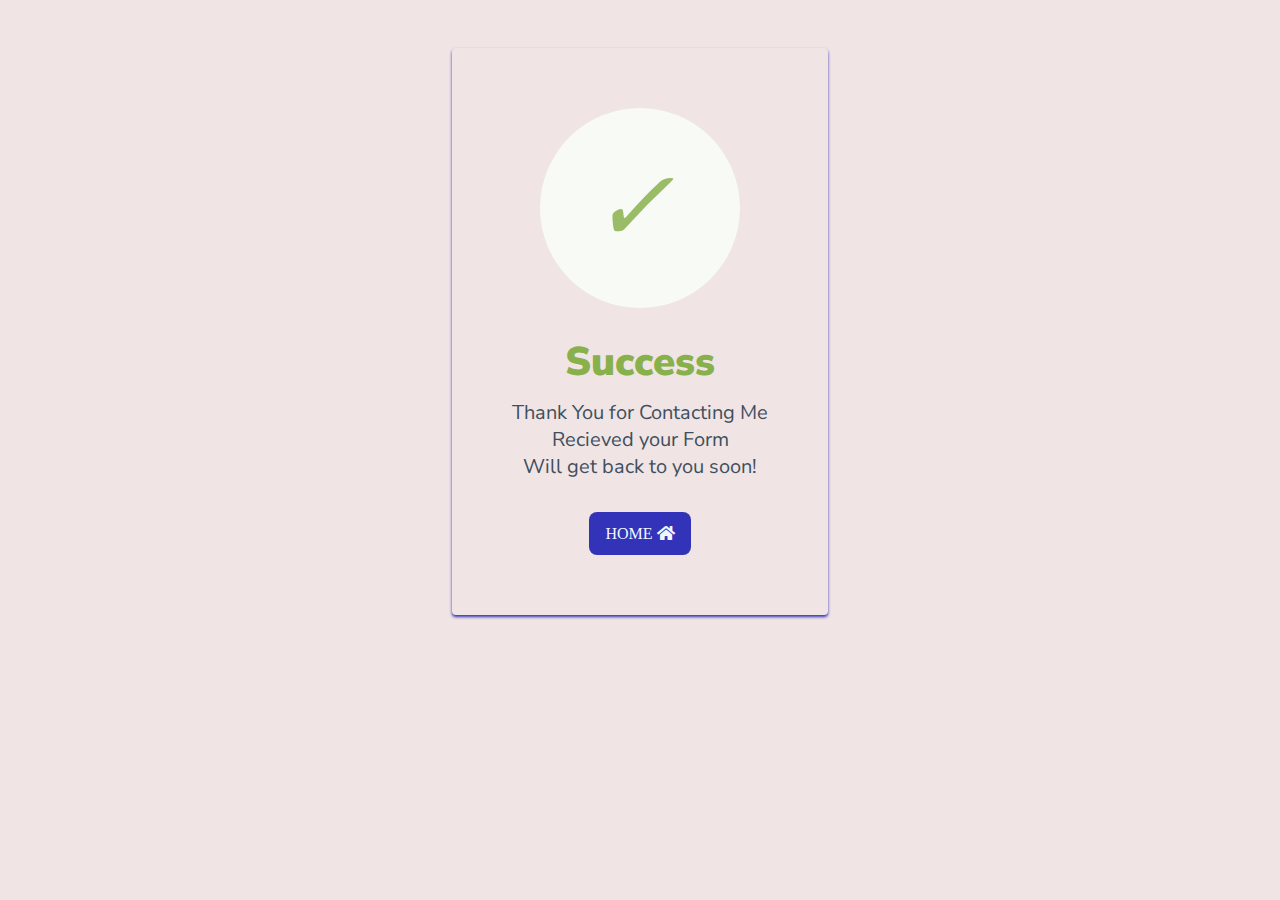
<file: success.html>
<html></html>
  <head>
    <link href="https://fonts.googleapis.com/css?family=Nunito+Sans:400,400i,700,900&display=swap" rel="stylesheet">
    <link rel="stylesheet"
        href="https://use.fontawesome.com/releases/v5.13.0/css/all.css">
        <link rel="stylesheet" href="./css/success.css">
  </head>
    <body>
      <div class="card">
      <div style="border-radius:200px; height:200px; width:200px; background: #F8FAF5; margin:0 auto;">
        <i class="checkmark">✓</i>
      </div>
        <h1>Success</h1> 
        <p> Thank You for Contacting Me<br>Recieved your Form<br/> Will get back to you soon!</p>
        <a href="./index.html" class="btn">HOME
            <span class="fas fa-home"></span></a>
        </div>
      </div>
    </body>
</html>
</file>
<file: css/success.css>
body {
    text-align: center;
    padding: 40px 0;
    background:rgb(240, 228, 228);
  }
    h1 {
      color: #88B04B;
      font-family: "Nunito Sans", "Helvetica Neue", sans-serif;
      font-weight: 900;
      font-size: 40px;
      margin-bottom: 10px;
    }
    p {
      color: #404F5E;
      font-family: "Nunito Sans", "Helvetica Neue", sans-serif;
      font-size:20px;
      margin: 0;
    }
  i {
    color: #9ABC66;
    font-size: 100px;
    line-height: 200px;
    margin-left:-15px;
  }
  .card {
    background:rgb(240, 228, 228);
    padding: 60px;
    border-radius: 4px;
    box-shadow: 0 2px 3px rgb(51, 51, 185);
    display: inline-block;
    margin: 0 auto;
    
  }
  
  .btn{
    display:inline-block;
    background: rgb(51, 51, 185);
    color:aliceblue;
    padding: 0.8rem 1rem;
    border-radius: 0.5rem;
    cursor:pointer;
    text-decoration: none;
    margin-top: 2rem;
  }
  
  .btn:hover{
        background: rgb(51, 51, 185);
        
  }
  
  .btn:active { 
      text-decoration: none; 
  }
</file>
